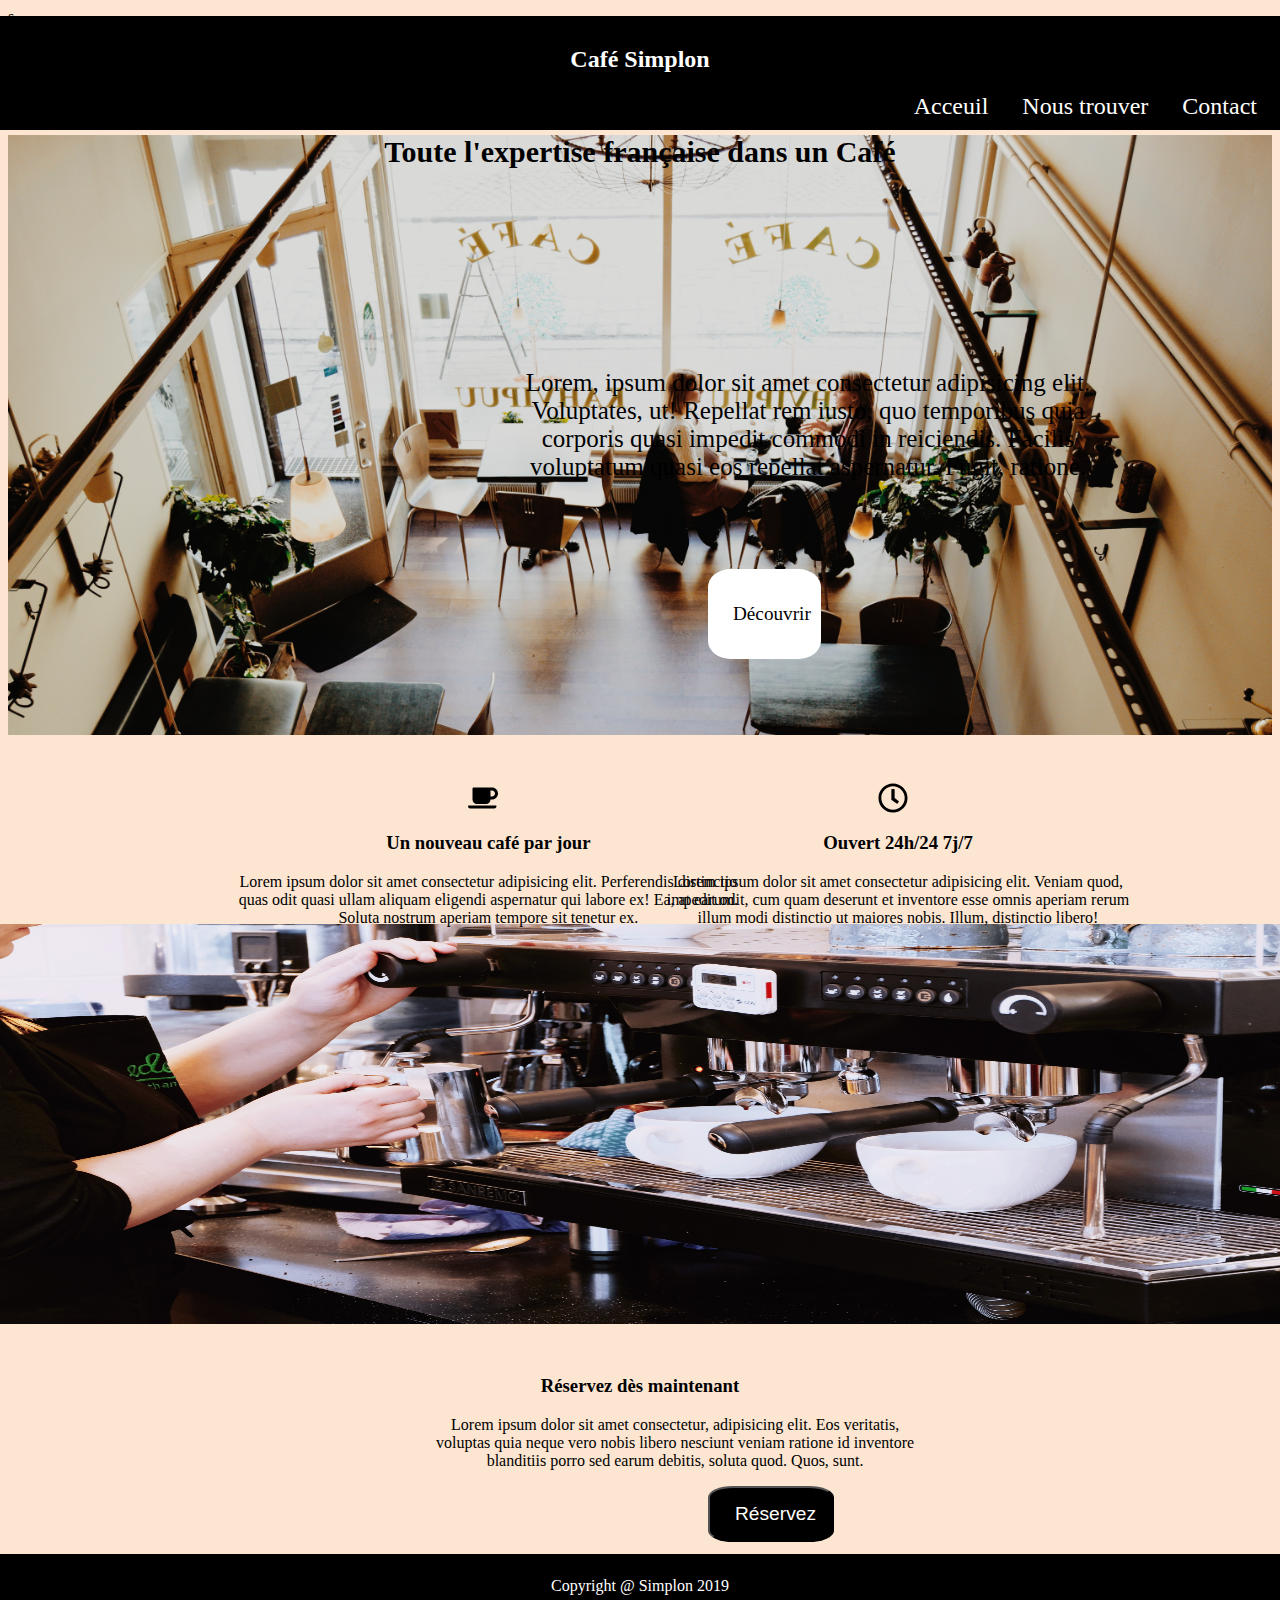
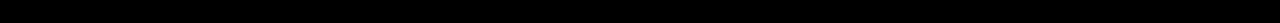
<file: index.html>
s<!DOCTYPE html>
<html lang="fr">
<head>
    <meta charset="UTF-8">
    <meta name="viewport" content="width=device-width, initial-scale=1.0">
    <meta http-equiv="X-UA-Compatible" content="ie=edge">
    <link rel="stylesheet" href="stylecafe.css">
    <title>Café Simplon</title>
</head>
<body>
    <header>
     <h2>Café Simplon</h2>
        <nav class="nav1">
          <li class="li1" ><a class="menu2" href="simploncafe.html">Acceuil</a></li>
          <li class="li1" ><a class="menu2" href="simploncafecon.html">Nous trouver</a></li>
          <li class="li1"><a class="menu2" href="simplonappel.html">Contact</a></li>  
        </nav>
    </header>
    <main>
        <article class="patate">
            
            <section>
                <h2 class="titre">Toute l'expertise française dans un Café</h2></section>
                <section> 
                    <p class="sec2">Lorem, ipsum dolor sit amet consectetur adipisicing elit. Voluptates, ut! Repellat rem iusto, quo temporibus quia corporis quasi impedit commodi in reiciendis. Facilis voluptatum quasi eos repellat aspernatur. Fugit, ratione.</p></section>

                <section class="bouton"><p>Découvrir</p></section c>
        </article>
        <article>
            <div class="divpoint1">
                <img class="coffee" src=".//coffee-solid.svg" alt="">
                <section class="paraimg"> <h3>Un nouveau café par jour</h3>
                <p>Lorem ipsum dolor sit amet consectetur adipisicing elit. Perferendis distinctio quas odit quasi ullam aliquam eligendi aspernatur qui labore ex! Ea, at earum. Soluta nostrum aperiam tempore sit tenetur ex.</p>
            </div>
            </section>
            <div class="divpoint2"><section> 
                <img class="clock" src=".//clock-regular.svg" alt="">
                <h3 class="paraimg2">Ouvert 24h/24 7j/7</h3>
                <p>Lorem ipsum dolor sit amet consectetur adipisicing elit. Veniam quod, impedit odit, cum quam deserunt et inventore esse omnis aperiam rerum illum modi distinctio ut maiores nobis. Illum, distinctio libero!</p>
            </div>
            </section>
        </article>
        <img class="img2" src=".//daryan-shamkhali-NRZAwYyaYNk-unsplash.jpg" alt="">
        <article id="arti">
            <section><h3 class="titrecoucou">Réservez dès maintenant</h3></section>
            <section><p class="ouicoucou">Lorem ipsum dolor sit amet consectetur, adipisicing elit. Eos veritatis, voluptas quia neque vero nobis libero nesciunt veniam ratione id inventore blanditiis porro sed earum debitis, soluta quod. Quos, sunt.</p></section>
            <section>  <button class="debouton"> Réservez </button></section>
        </article>
    </main>
    <footer class="foot">
        <p class="simp">Copyright @ Simplon 2019</p>
    </footer>
</body>
</html>
</file>
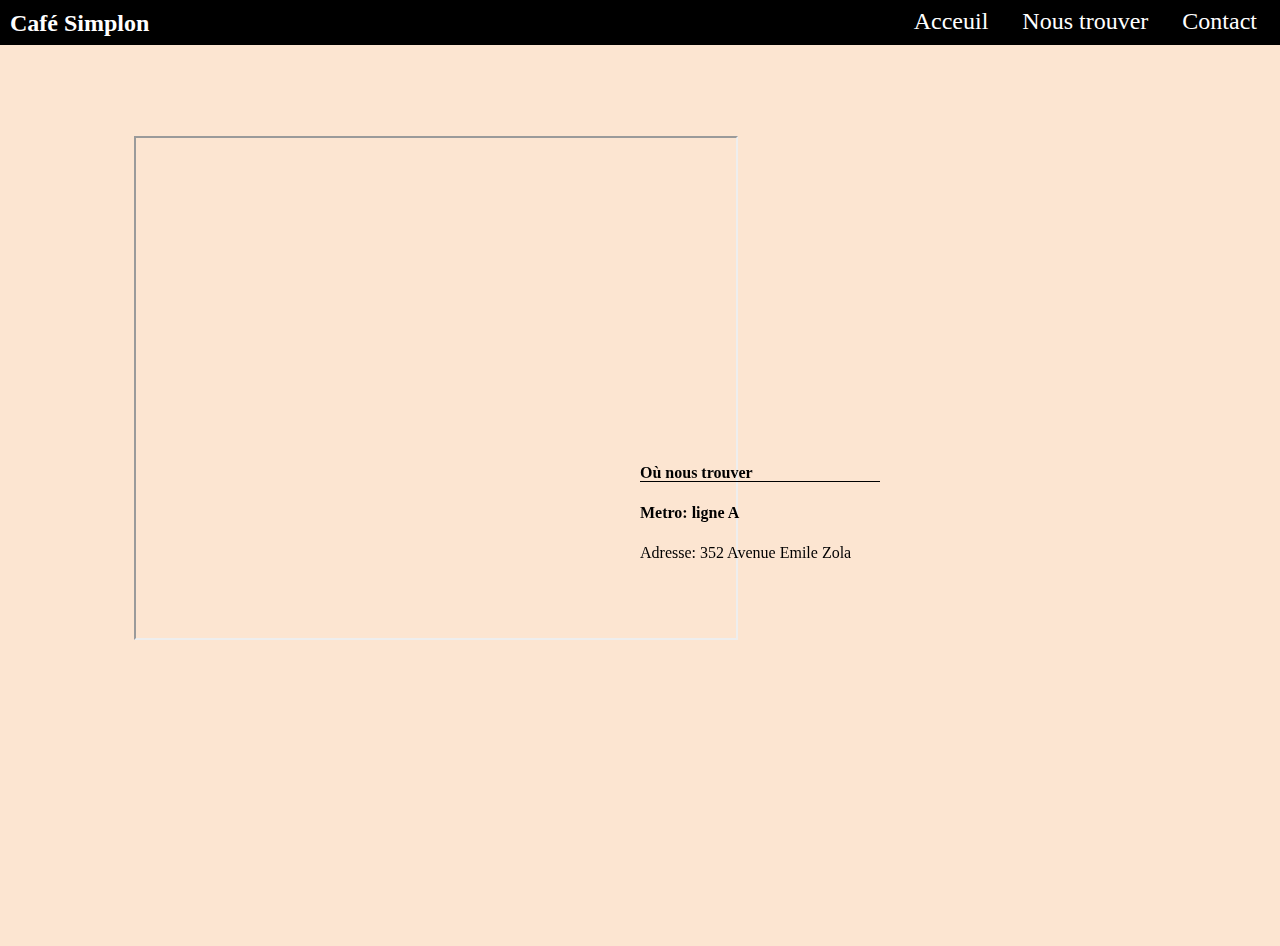
<file: simploncafecon.html>
<!DOCTYPE html>
<html lang="fr">
<head>
    <meta charset="UTF-8">
    <meta name="viewport" content="width=device-width, initial-scale=1.0">
    <meta http-equiv="X-UA-Compatible" content="ie=edge">
    <link rel="stylesheet" href="stylecafe.css">
    <title>Nous trouver</title>
</head>
<body>
    <header>
        <h1>Café Simplon</h1>
           <nav class="nav1">
             <li class="li1" ><a class="menu2" href="simploncafe.html">Acceuil</a></li>
             <li class="li1" ><a class="menu2" href="simploncafecon.html">Nous trouver</a></li>
             <li class="li1"><a class="menu2" href="simplonappel.html">Contact</a></li>  
           </nav>
       </header>
    <div class="maps"><iframe src="https://maps.google.com/maps?width=700&amp;height=440&amp;hl=en&amp;q=352%20emile%20Zola%2C+(Titre)&amp;ie=UTF8&amp;t=&amp;z=10&amp;iwloc=B&amp;output=embed"></iframe>
    <a href="http://www.googlemapsgenerator.com/pt/"></a>
    <div class="text">
        <p><span class="trou" > Où nous trouver</span><br> 
        <span class="trou2" >Metro: ligne A</span>  <br>
       <span class="adress"> Adresse: 352 Avenue Emile Zola</span>
        </p>
    </div>
</div>
    
</body>
</html>
</file>
<file: stylecafe.css>
header {
    background-color: #000000;
    color: white;
    margin: -10px;
    padding: 10px;

}
body {
    background-color: #FCE5D1;
}

h1 {
    display: inline;
    position: absolute;
    font-size: x-large;
    margin: 2px;
}
.menu2 {
text-decoration: none;
color: white;
}
.nav1 {
    text-align: right;
}
.li1 {
    display: inline;
    font-size: x-large;
    padding: 15px;
    text-decoration: none;
    color: white;
}
h2 {
    text-align: center;
}
img {
    margin-top: 10px;
    width: 1601px;
    height: 600px;
    margin-left: -10px;
}
.titre {
    
    bottom: 500px;
    margin: 15px;
    font-weight: bold;
    text-align: center;
    font-size: 30px;
}
.sec2 {
    margin: 500px;
    margin-top: 200px;
    height: 600px;
    width: 600px;
    font-size: 25px;
}
.patate {
    background-image: url(.//seemi-samuel-4qJdtfJ2MmQ-unsplash.jpg);
    height: 600px;
    width: 100%;
    background-size: cover;
    text-align: center;
}
.bouton {
    background-color: white;
    color: black;
    border-radius:  20%;
    width: 5%;
    padding: 15px 25px;
    font-size: larger;
    margin-top: -900px;
    margin-left: 700px;
}
.divpoint1 {
    display: inline;
    position: absolute;
    text-align: center;
    width: 500px;
    height: 500px;
    margin-left: 18%;
    margin-top: 3%;
}
.divpoint2 {
   display: inline;
   position: absolute;
   text-align: center;
   width: 500px;
   height: 500px;
   margin-left: 50%;
   margin-top: 3%;
}
.img2 {
    width: 1570px;
    height: 400px;
    margin-top: 15%;
}
.coffee {
    width: 30px;
    height: 30px;
}
.clock {
    width: 30px;
    height: 30px;
}
#arti {
    padding-bottom: 20px;
}
.titrecoucou {
    text-align: center;
    margin-top: 4%;
}
.ouicoucou {
    text-align: center;
    width: 500px;
    margin-left: 33%;
}
.debouton {
    background-color: black;
    color: white;
    border-radius:  20%;
    width: 10%;
    padding: 15px 25px;
    margin-left: 700px;
    font-size: larger;
}
.foot {
    background-color: black;
    margin: -8px;
    padding: 7px;
}
.simp {
    color: white;
    text-align: center;
    padding-bottom: 5px;
}
.maps iframe{
    width: 600px;
    height: 500px;
    margin-left: 10%;
    margin-top: 8%;
} 
.adress{
    font-weight: lighter;
}
.trou{
    font-weight: bold;
    border-bottom-width: 1px;
    border-bottom-style: solid;
    padding-right: 127px;
}

.trou2{
    font-weight: bold;
    ;
}
.text p{
    line-height: 2.5;
    bottom: 207px;
    position: relative;
    text-align: left;
    padding-bottom: 150px;
    margin-left: 50%;
}
.formulaire {
    text-align: center;
    padding: 5%;
    ;
}
.quest {
    font-size: xx-large;
    margin-left: 40%;
    margin-top: -5%;
}
.non {
    margin-left: 40%; 
}
.bouuton {
    border-radius: 10%;
    background-color: black;
    color: white;
}
input {
    margin-top: 2%;
    font-size: xx-large;
}
.divi {
    margin-top: 3%;
    margin-right: 3%;
}
.divid {
    margin-top: 2%;
    margin-right: 2%;
}
</file>
